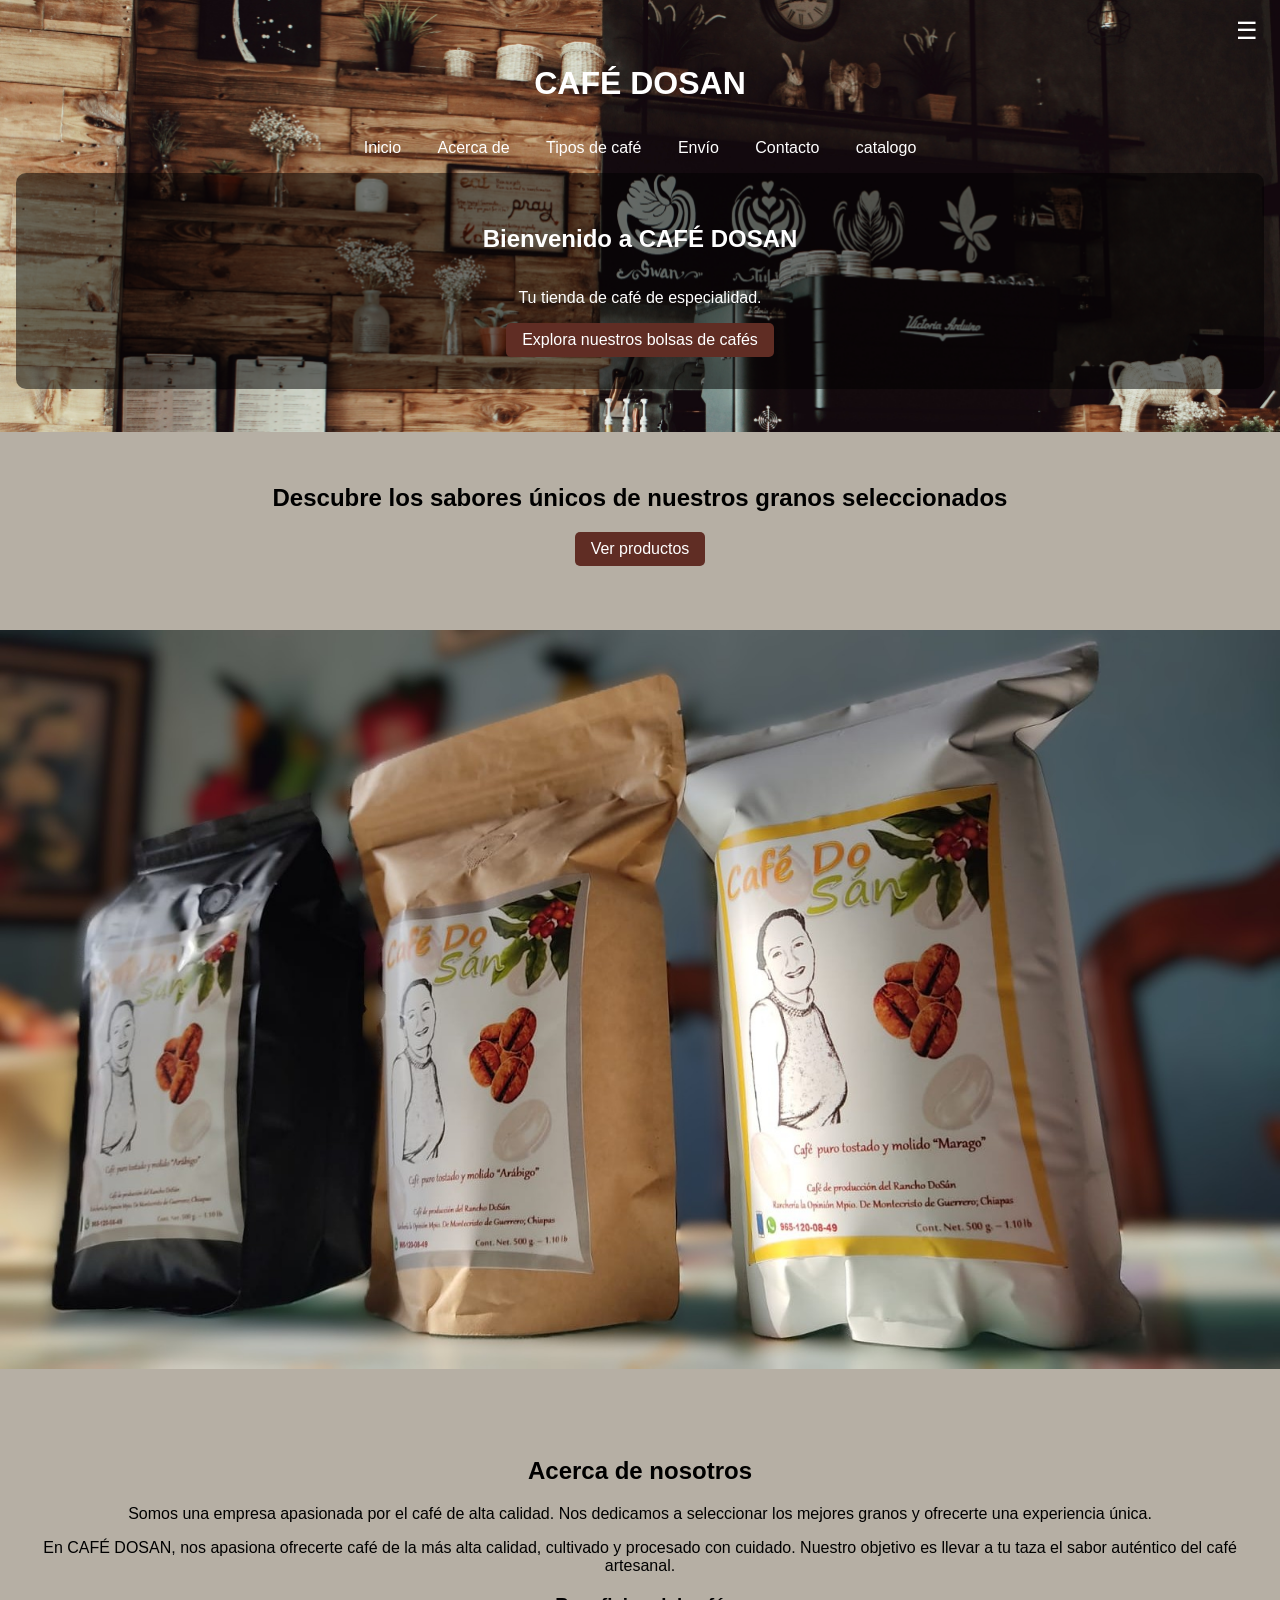
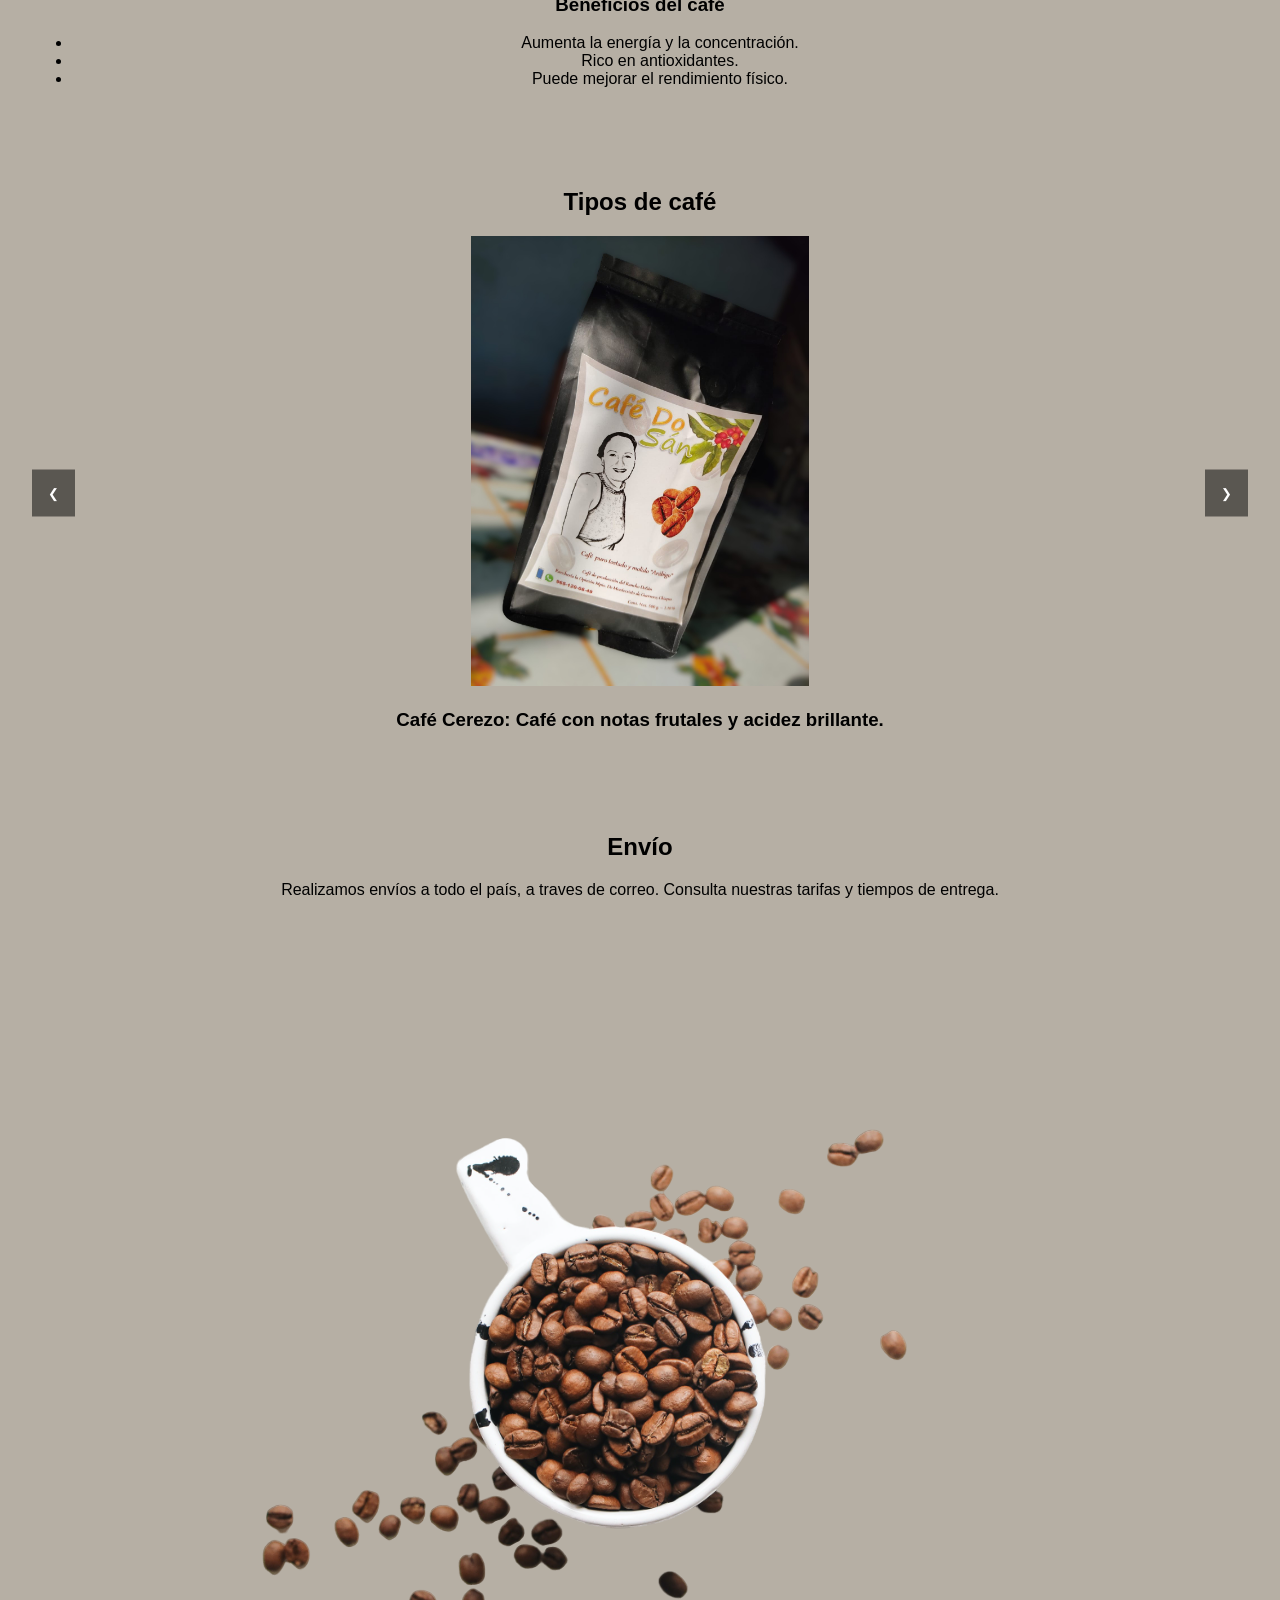
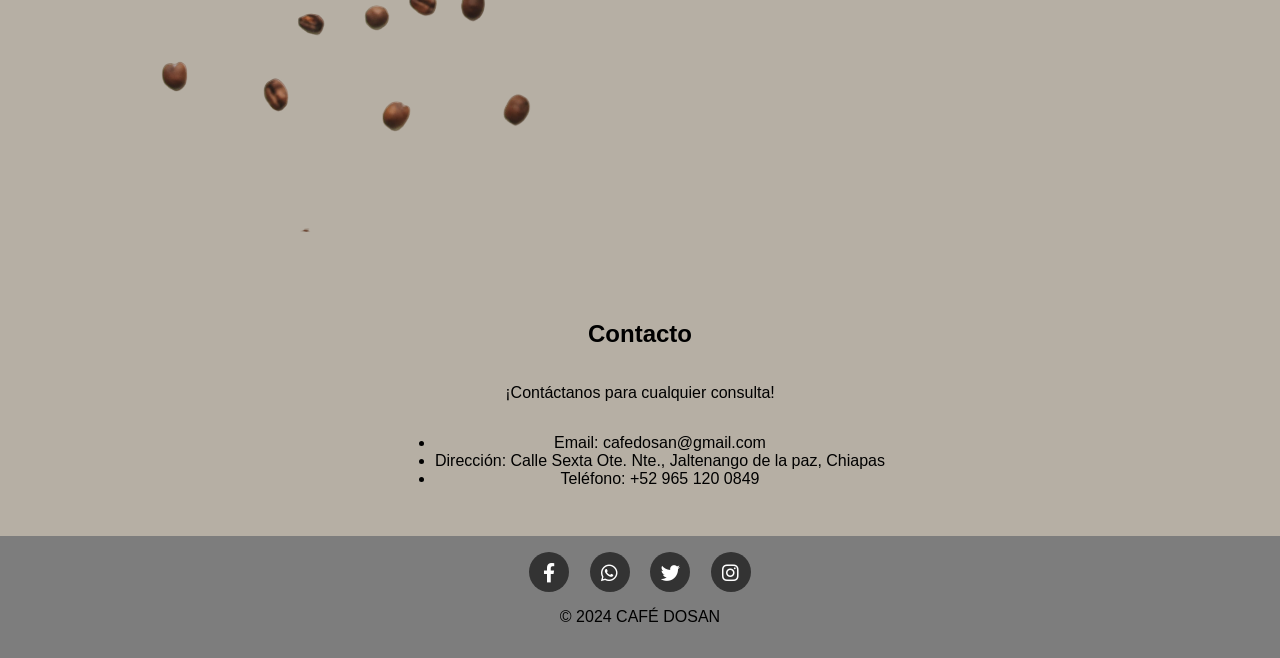
<file: index.html>
<!DOCTYPE html>
<html lang="es">
<head>
    <meta charset="UTF-8">
    <meta name="viewport" content="width=device-width, initial-scale=1.0">
    <title>CAFÉ DOSAN</title>
    <link rel="stylesheet" href="style.css">
    <link rel="icon" href="icono.png" type="image/x-icon">
    <link rel="stylesheet" href="https://cdnjs.cloudflare.com/ajax/libs/font-awesome/6.0.0/css/all.min.css">
</head>
<body>
    <header>
        <h1>CAFÉ DOSAN</h1>
        <button class="menu-btn">
            <span class="menu-icon">&#9776;</span>
        </button>
        <nav class="menu">
            <ul>
                <li><a href="#inicio">Inicio</a></li>
                <li><a href="#acerca">Acerca de</a></li>
                <li><a href="#tipos">Tipos de café</a></li>
                <li><a href="#envio">Envío</a></li>
                <li><a href="#contacto">Contacto</a></li>
                <li><a href="catalogo.html">catalogo</a></li>
            </ul>
        </nav>
    
        <div class="header-content">
            <h2>Bienvenido a CAFÉ DOSAN</h2>
        <p>Tu tienda de café de especialidad.</p>
        <a href="catalogo.html" class="btn header-btn">Explora nuestros bolsas de cafés</a>
        </div>
    </header>
    <main>
        <section id="inicio">
            <h2>Descubre los sabores únicos de nuestros granos seleccionados</h2>
            <a href="#tipos" class="btn">Ver productos</a>
        </section>

        <div class="about-image">
            <img src="3bolsas.jpg" alt="Imagen de Acerca de nosotros">
        </div>

        <section id="acerca">
            <h2>Acerca de nosotros</h2>
            <p>Somos una empresa apasionada por el café de alta calidad. Nos dedicamos a seleccionar los mejores granos y ofrecerte una experiencia única.</p>
            <p>En CAFÉ DOSAN, nos apasiona ofrecerte café de la más alta calidad, cultivado y procesado con cuidado. Nuestro objetivo es llevar a tu taza el sabor auténtico del café artesanal.</p>
            <h3>Beneficios del café</h3>
            <ul>
                <li>Aumenta la energía y la concentración.</li>
                <li>Rico en antioxidantes.</li>
                <li>Puede mejorar el rendimiento físico.</li>
            </ul>
        </section>

        <section id="tipos">
            <h2>Tipos de café</h2>
            <div class="carousel-container">
                <div class="carousel-slide">
                    <img src="BolsaCerezo.jpg" alt="Café Cerezo">
                    <h3>Café Cerezo: Café con notas frutales y acidez brillante.</h3>
                </div>
                <div class="carousel-slide">
                    <img src="BolsaPergamino.jpg" alt="Café Pergamino">
                    <h3>Café Pergamino: Café con cuerpo cremoso y notas a chocolate.</h3>
                </div>
                <div class="carousel-slide">
                    <img src="BolsaMarago.jpg" alt="Café Marago">
                    <h3>Café Marago: Café con granos grandes y sabor intenso.</h3>
                </div>
                <button class="carousel-prev">&#10094;</button>
                <button class="carousel-next">&#10095;</button>
            </div>
        </section>

        <section id="envio">
            <h2>Envío</h2>
            <p>Realizamos envíos a todo el país, a traves de correo. Consulta nuestras tarifas y tiempos de entrega.</p>
        </section>

        <div class="contact-image">
            <img src="gr.png" alt="Imagen de Contacto">
        </div>

        <section id="contacto">
            <h2>Contacto</h2>
            <p>¡Contáctanos para cualquier consulta!</p>
            <ul>
                <li>Email: cafedosan@gmail.com</li>
                <li>Dirección: Calle Sexta Ote. Nte., Jaltenango de la paz, Chiapas</li>
                <li>Teléfono: +52 965 120 0849</li>
            </ul>
        </section>
    </main>

    <footer>
        <div class="social-icons">
            <a href="https://www.facebook.com/ivan.dominguezsanchez.7/?locale=es_LA" target="_blank"><i class="fab fa-facebook-f"></i></a>
            <a href="https://wa.link/3i85ai" target="_blank"><i class="fab fa-whatsapp"></i></a>
            <a href="https://x.com/CafeDosan" target="_blank"><i class="fab fa-twitter"></i></a>
            <a href="https://www.instagram.com/domin.117/" target="_blank"><i class="fab fa-instagram"></i></a>
        </div>
        <p>&copy; 2024 CAFÉ DOSAN</p>
    </footer>

    <script src="carrusel.js"></script>
    <script src="menu.js"></script>
</body>
</html>
</file>
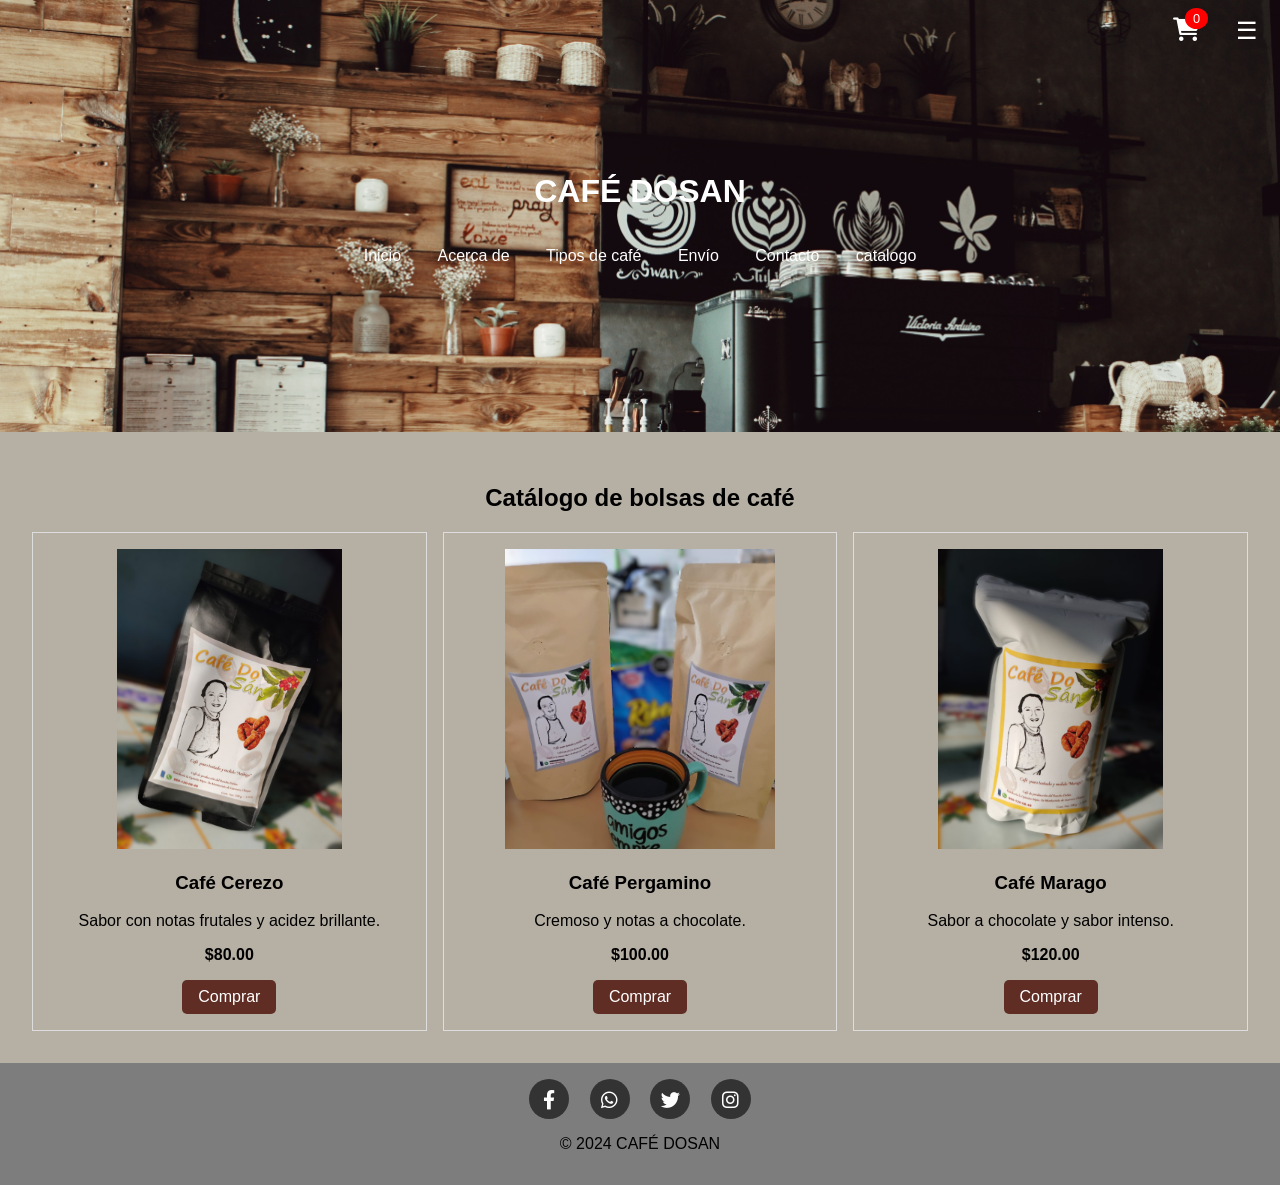
<file: catalogo.html>
<!DOCTYPE html>
<html lang="es">
<head>
    <meta charset="UTF-8">
    <meta name="viewport" content="width=device-width, initial-scale=1.0">
    <title>CAFÉ DOSAN</title>
    <link rel="stylesheet" href="style.css">
    <link rel="icon" href="icono.png" type="image/x-icon">
    <link rel="stylesheet" href="https://cdnjs.cloudflare.com/ajax/libs/font-awesome/6.0.0/css/all.min.css">
</head>
<body>
    <header>
        <h1>CAFÉ DOSAN</h1>
        <button class="menu-btn">
            <span class="menu-icon">&#9776;</span>
        </button>
        <nav class="menu">
            <ul>
                <li><a href="index.html#inicio">Inicio</a></li>
                <li><a href="index.html#acerca">Acerca de</a></li>
                <li><a href="index.html#tipos">Tipos de café</a></li>
                <li><a href="index.html#envio">Envío</a></li>
                <li><a href="index.html#contacto">Contacto</a></li>
                <li><a href="catalogo.html">catalogo</a></li>
            </ul>
        </nav>
        <div class="cart-icon">
            <i class="fas fa-shopping-cart"></i>
            <span class="cart-count">0</span>
        </div>
    </header>
    <div class="cart-modal">
        <div class="cart-content">
            <span class="close-cart">&times;</span>
            <h2>Tu carrito</h2>
            <div class="cart-items">
                </div>
            <div class="cart-total">
                <p>Total: $<span class="total-price">0.00</span></p>
                <button class="checkout-btn">Pagar</button>
            </div>
        </div>
    </div>
    <main>
        <section id="catalogo">
            <h2>Catálogo de bolsas de café</h2>
            <div class="catalogo-grid">
                <div class="producto">
                    <img src="BolsaCerezo.jpg" alt="Bolsa de café 1">
                    <h3>Café Cerezo</h3>
                    <p>Sabor con notas frutales y acidez brillante.</p>
                    <p class="precio">$80.00</p>
                    <a href="#" class="btn">Comprar</a>
                </div>
                <div class="producto">
                    <img src="BolsaPergamino.jpg" alt="Bolsa de café 2">
                    <h3>Café Pergamino</h3>
                    <p>Cremoso y notas a chocolate.</p>
                    <p class="precio">$100.00</p>
                    <a href="#" class="btn">Comprar</a>
                </div>
                <div class="producto">
                    <img src="BolsaMarago.jpg" alt="Bolsa de café 3">
                    <h3>Café Marago</h3>
                    <p>Sabor a chocolate y sabor intenso.</p>
                    <p class="precio">$120.00</p>
                    <a href="#" class="btn">Comprar</a>
                </div>
        </section>
    </main>

    <footer>
        <div class="social-icons">
            <a href="https://www.facebook.com/ivan.dominguezsanchez.7/?locale=es_LA" target="_blank"><i class="fab fa-facebook-f"></i></a>
            <a href="https://wa.link/3i85ai" target="_blank"><i class="fab fa-whatsapp"></i></a>
            <a href="https://x.com/CafeDosan" target="_blank"><i class="fab fa-twitter"></i></a>
            <a href="https://www.instagram.com/domin.117/" target="_blank"><i class="fab fa-instagram"></i></a>
        </div>
        <p>&copy; 2024 CAFÉ DOSAN</p>
    </footer>

    <script src="menu.js"></script>
    <script src="carrito.js"></script>
</body>
</html>
</file>
<file: style.css>
body {
    font-family: sans-serif;
    margin: 0;
    padding: 0;
}

header {
    position: relative;
    background-image: url('bg.jpg'); /* Reemplaza con la ruta de tu imagen */
    background-size: cover; /* Ajusta la imagen para cubrir todo el header */
    background-position: center; /* Centra la imagen */
    color: #fff;
    padding: 1rem;
    text-align: center;
    min-height: 400px; /* Ajusta la altura mínima según tus necesidades */
    display: flex; /* Para centrar el contenido verticalmente */
    flex-direction: column; /* Para apilar el contenido verticalmente */
    justify-content: center; /* Centra el contenido verticalmente */
}
main {
    background-color:  #b6afa4;/* Cambia #f0f0f0 por el color que desees */
}

.menu-btn {
    position: absolute;
    top: 1rem;
    right: 1rem;
    background: none;
    border: none;
    color: #fff;
    font-size: 1.5rem;
    cursor: pointer;
}

nav.menu ul {
    list-style: none;
    padding: 0;
}

nav.menu li {
    display: inline;
    margin: 0 1rem;
}

nav.menu a {
    color: #fff;
    text-decoration: none;
}

.header-content {
    padding: 1rem;
    text-align: center;
    background-color: rgba(0, 0, 0, 0.5); /* Agrega un fondo oscuro semi-transparente para mejorar la legibilidad del texto */
    padding: 2rem;
    border-radius: 10px;
}

section {
    padding: 2rem;
}

/*carrusel*/
#tipos {
    position: relative;
    overflow: hidden;
}

.carousel-container {
    width: 100%;
    overflow: hidden;
    position: relative;
}

.carousel-slide {
    display: none;
    width: 100%;
    text-align: center;
}

.carousel-slide img {
    max-width: 80%; /* Ajusta el ancho máximo según tus necesidades */
    max-height: 450px; /* Ajusta la altura máxima según tus necesidades */
    height: auto;
}

.carousel-prev, .carousel-next {
    position: absolute;
    top: 50%;
    transform: translateY(-50%);
    background: rgba(0, 0, 0, 0.5);
    color: #fff;
    border: none;
    padding: 1rem;
    cursor: pointer;
    z-index: 1;
}

.carousel-prev {
    left: 0;
}

.carousel-next {
    right: 0;
}

.carousel-slide.active {
    display: block;
}


footer {
    background-color: #7d7d7d;
    padding: 1rem;
    text-align: center;
}
.social-icons {
    margin-bottom: 1rem;
}

.social-icons a {
    display: inline-flex;
    align-items: center;
    justify-content: center;
    width: 40px;
    height: 40px;
    margin: 0 0.5rem;
    background-color: #333;
    color: #fff;
    border-radius: 50%;
    text-decoration: none;
    font-size: 1.2rem;
}


.btn {
    background-color: #602d24;
    color: #fff;
    padding: 0.5rem 1rem;
    text-decoration: none;
    border-radius: 5px;
}
/* Media query para pantallas pequeñas (móviles) */
@media (max-width: 768px) {
    nav.menu {
        display: none; /* Oculto inicialmente en pantallas pequeñas */
        width: 100%;
        background-color: #14141469;
        position: relative;
        top: auto;
        left: 0;
        z-index: 1;
    }

    nav.menu ul {
        display: block; /* Cambia la navegación a una lista vertical */
        text-align: center;
    }

    nav.menu li {
        display: block; /* Cada elemento de la lista en una línea */
        margin: 0.5rem 0;
    }
}

/* Clase para el menú abierto */
nav.menu.responsive {
    display: block;
}

/*imagen 3bolsas*/
.about-image {
    text-align: center; /* Centra la imagen */
    padding: 2rem 0; /* Agrega espacio alrededor de la imagen */
}

.about-image img {
    max-width: 100%; /* La imagen ocupa el 100% del ancho de su contenedor */
    height: auto; /* Mantiene la relación de aspecto de la imagen */
}

/*imagen de  tasa*/
.contact-image {
    text-align: center;
    padding: 2rem 0;
}

.contact-image img {
    max-width: 100%;
    height: auto;
}

/*linea los texto*/
h1, h2, h3, p, li{
    text-align: center;
}

.header-content, #inicio, #contacto {
    display: flex; /* Habilita Flexbox */
    justify-content: center; /* Centra los elementos horizontalmente */
    align-items: center; /* Centra los elementos verticalmente */
    flex-direction: column; /* Alinea los elementos en columna */
}

/* Estilos para los botones */
button, .btn {
    display: inline-block; /* Permite que el botón conserve su ancho */
    text-align: center; /* Centra el texto dentro del botón */
    transition: background-color 0.3s ease; /* Agrega una transición suave */
}

button:hover, .btn:hover {
    background-color: #975e3b; /* Cambia el color de fondo al pasar el mouse */
    color: #fff; /* Cambia el color del texto al pasar el mouse */
}

/*catalogo*/
.catalogo-grid {
    display: grid;
    grid-template-columns: repeat(auto-fit, minmax(250px, 1fr));
    gap: 1rem;
}

.producto {
    border: 1px solid #ddd;
    padding: 1rem;
    text-align: center;
}

.producto img {
    max-width: 80%; /* Ajusta el ancho máximo según tus necesidades */
    max-height: 300px; /* Ajusta la altura máxima según tus necesidades */
    height: auto;
}

.precio {
    font-weight: bold;
    margin-bottom: 1rem;
}


/*carrito*/
/* Icono del carrito */
.cart-icon {
    position: absolute;
    top: 1rem;
    right: 5rem;
    cursor: pointer;
    color: #fff;
    font-size: 1.5rem;
}

.cart-count {
    position: absolute;
    top: -0.5rem;
    right: -0.5rem;
    background-color: red;
    color: #fff;
    border-radius: 50%;
    padding: 0.2rem 0.5rem;
    font-size: 0.8rem;
}

/* Modal del carrito */
.cart-modal {
    position: fixed;
    top: 0;
    left: 0;
    width: 100%;
    height: 100%;
    background-color: rgba(0, 0, 0, 0.5);
    display: none;
    justify-content: center;
    align-items: center;
    z-index: 1000;
}

.cart-content {
    background-color: #fff;
    padding: 2rem;
    border-radius: 10px;
    width: 80%;
    max-width: 600px;
    position: relative;
}

.close-cart {
    position: absolute;
    top: 1rem;
    right: 1rem;
    font-size: 1.5rem;
    cursor: pointer;
}

.cart-items {
    margin-bottom: 1rem;
}

.cart-total {
    text-align: right;
}

.checkout-btn {
    background-color: #c6aa86;
    color: #fff;
    padding: 0.5rem 1rem;
    border: none;
    border-radius: 5px;
    cursor: pointer;
}

/* Estilos para el botón "Eliminar" */
.cart-items button {
    background-color: #d9534f; /* Color de fondo rojo */
    color: #fff; /* Color de texto blanco */
    padding: 0.3rem 0.6rem; /* Ajusta el relleno */
    border: none; /* Elimina el borde */
    border-radius: 5px; /* Agrega bordes redondeados */
    cursor: pointer; /* Cambia el cursor al pasar el mouse */
    font-size: 0.8rem; /* Ajusta el tamaño de la fuente */
    transition: background-color 0.3s ease; /* Agrega una transición suave */
}

/* Estilos para el hover del botón "Eliminar" */
.cart-items button:hover {
    background-color: #c9302c; /* Color de fondo rojo más oscuro al pasar el mouse */
}
</file>
